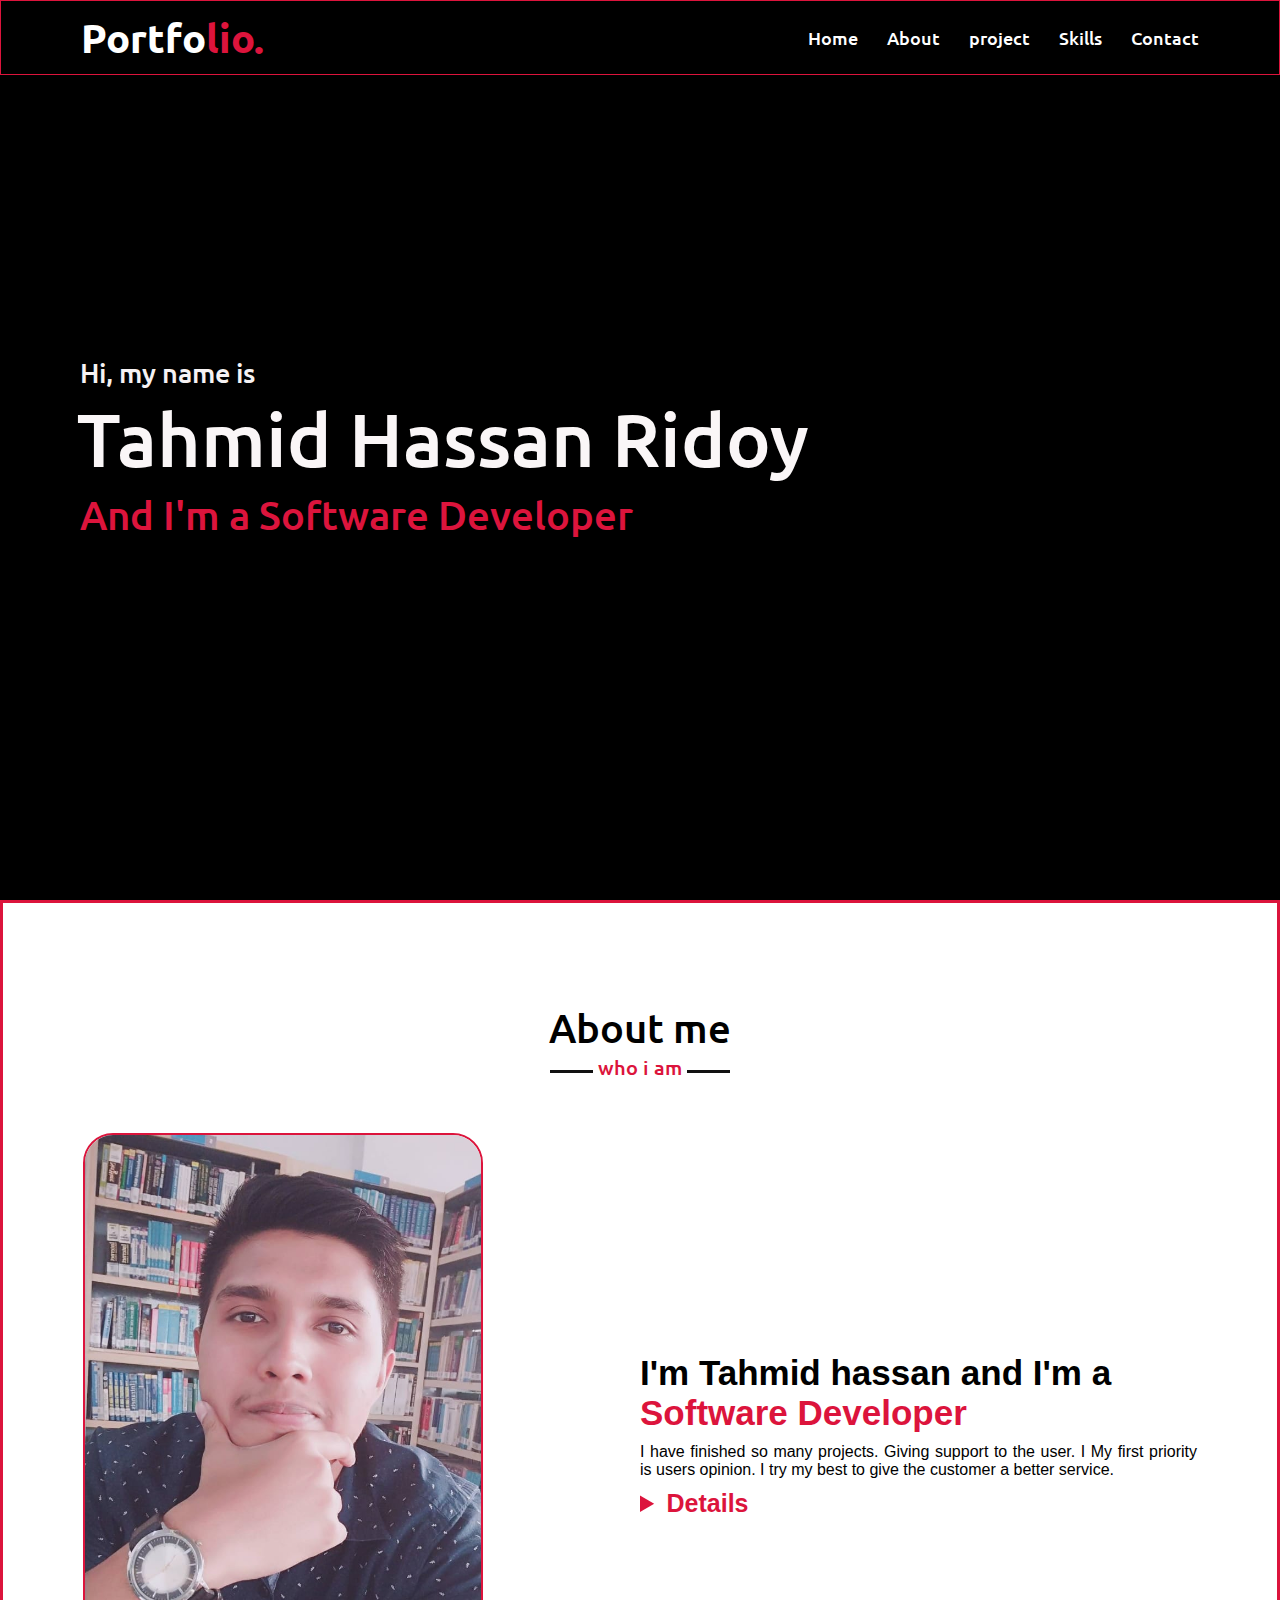
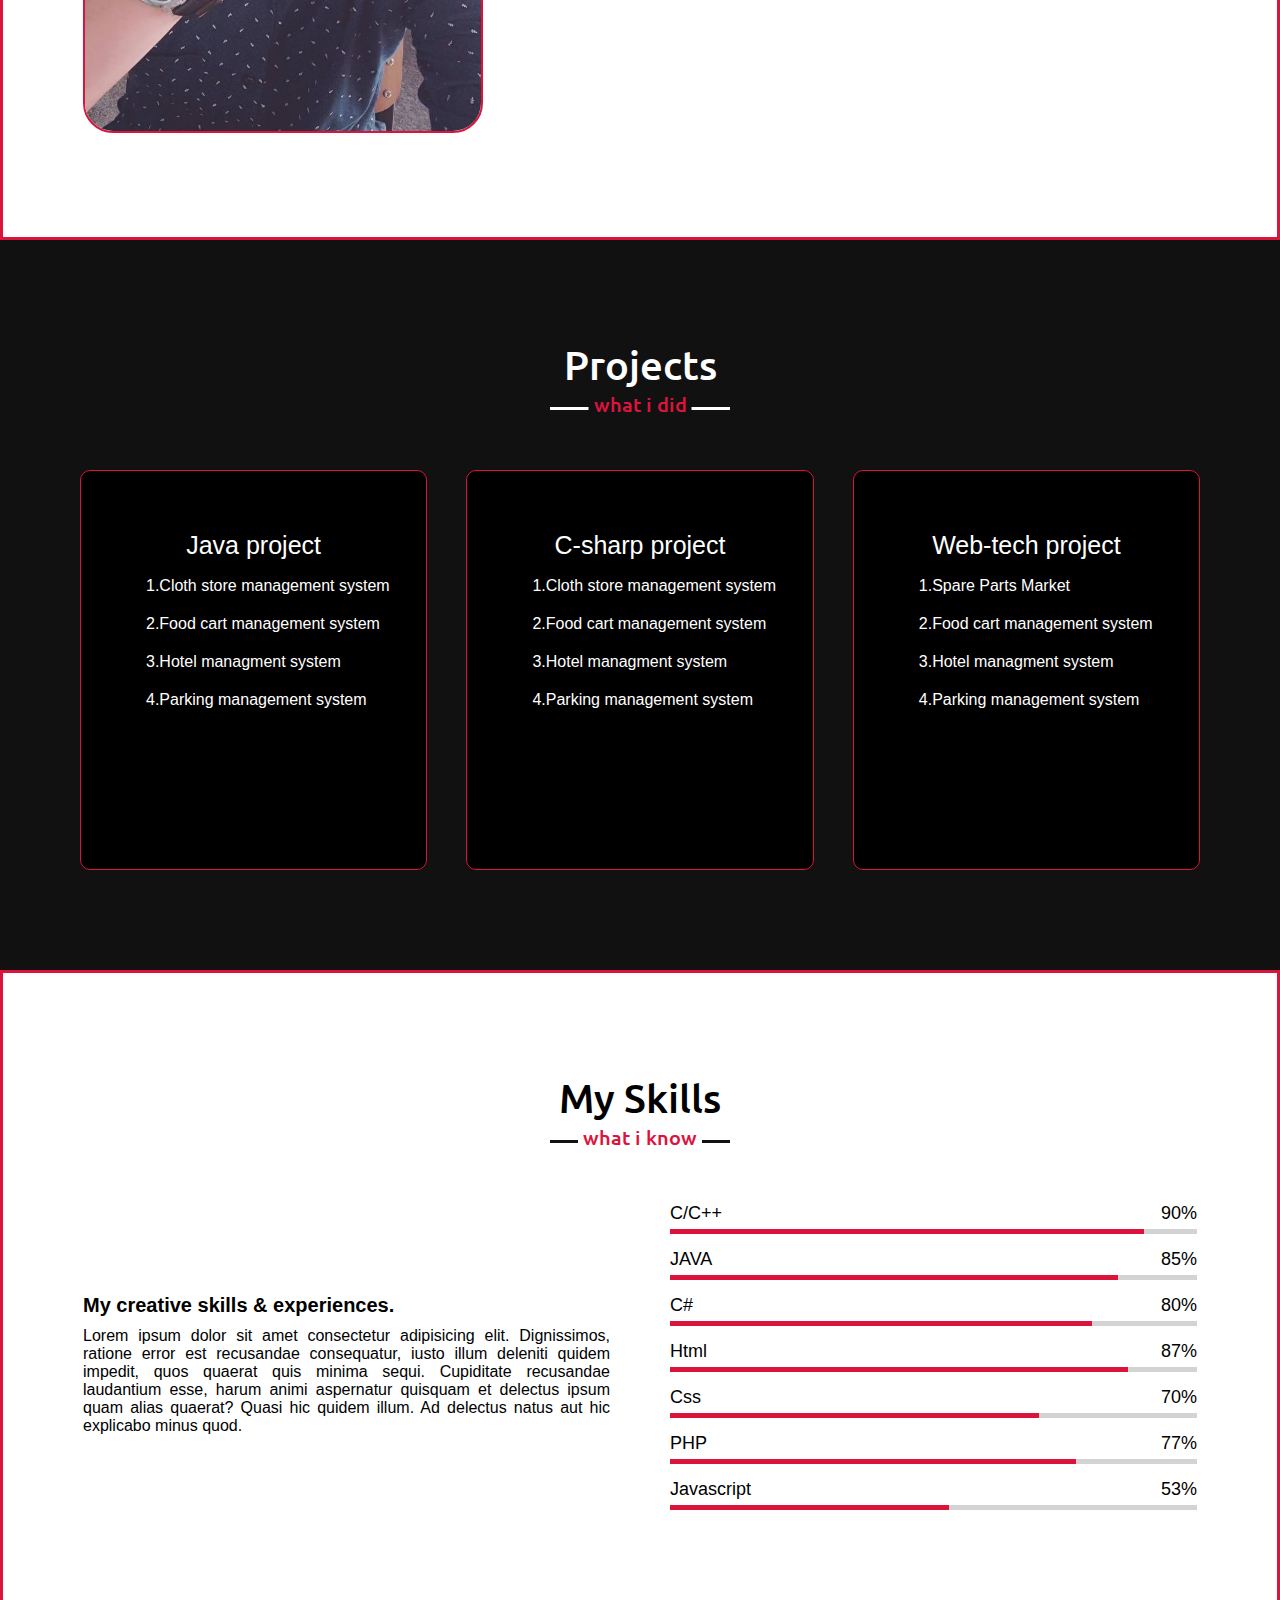
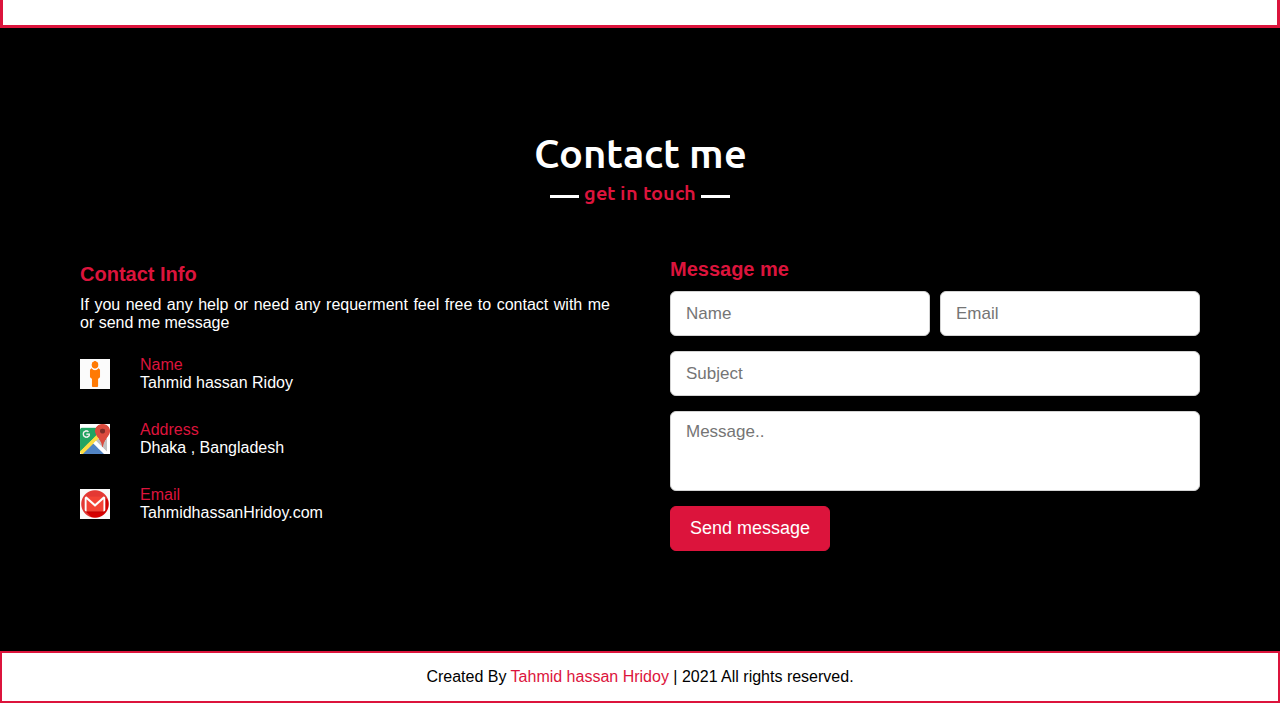
<file: index.html>
<!DOCTYPE html>
<html lang="en">
<head>
     <title>Tahmid hassan Hridoy</title> 
     <link rel="stylesheet" href="style.css">
</head>
<body>
    </div>
    <nav class="navbar">
        <div class="max-width">
            <div class="logo">
                <a href="#">Portfo<span>lio.</span></a>
            </div>
            <ul class="menu">
                <li><a href="#home" >Home</a></li>
                <li><a href="#about" >About</a></li>
                <li><a href="#project" >project</a></li>
                <li><a href="#skills">Skills</a></li>
                <li><a href="#contact">Contact</a></li>
            </ul>
        </div>
    </nav>
    <section class="home" id="home">
        <div class="max-width">
            <div class="home-content">
                <div class="text-1"><span>Hi, my name is</span></div>
                <div class="text-2"><span>Tahmid Hassan Ridoy</span></div>
                <div class="text-3"><span>And I'm a Software Developer </span></div>
            </div>
        </div>
    </section>
    <section class="about" id="about">
        <div class="max-width">
            <h2 class="title">About me</h2>
            <div class="about-content">
                <div class="column left">
                    <img src="Asset\7.jpeg" alt="none">
                </div>
                <div class="column right">
                    <div class="text">I'm Tahmid hassan and I'm a <span>Software Developer</span></div>
                    <p>
                        I have finished so many projects. Giving support to the user. I My first priority is  users  opinion. I try my best 
                        to give the customer a better service. 
                    </p>
                            <details class="moreinfo">Educational Background:
                                <ul class="edu">
                                    <li>SSC: Adamjee Cantonmnet school</li>
                                    <li>HSC: Adamjee Cantonmnet Collage</li>
                                    <li>BSc: American international university</li>
                                    <li>MSc: </li>
                                    <li>Phd: </li>
                                </ul>
                        </details>
                    </h2>
                </div>
            </div>
        </div>
    </section>
    <section class="project" id="project">
        <div class="max-width">
            <h2 class="title">Projects</h2>
            <div class="proj-content">
                <div class="card">
                    <div class="box">
                        <figcaption class="text">Java project</figcaption>
                        <article class="ptext">
                            <p>1.Cloth store management system</p> 
                            <p>2.Food cart management system</p>
                            <p>3.Hotel managment system</p>
                            <p>4.Parking management system</p>
                    </article>
                    </div>
                </div>
                <div class="card">
                    <div class="box">
                        <figcaption class="text">C-sharp project</figcaption>
                        <article class="ptext">
                                <p>1.Cloth store management system</p> 
                                <p>2.Food cart management system</p>
                                <p>3.Hotel managment system</p>
                                <p>4.Parking management system</p>
                        </article>
                    </div>
                </div>
                <div class="card">
                    <div class="box">
                        <figcaption class="text">Web-tech project</figcaption>
                        <article class="ptext">
                            <p>1.Spare Parts Market</p> 
                            <p>2.Food cart management system</p>
                            <p>3.Hotel managment system</p>
                            <p>4.Parking management system</p>
                    </article>
                    </div>
                </div>
               </div>
            </div>
        </div>
    </section>
    <section class="skills" id="skills">
        <div class="max-width">
            <h2 class="title">My Skills</h2>
            <div class="skills-content">
                <div class="column left">
                    <div class="text">My creative skills & experiences.</div>
                    <p>
                        Lorem ipsum dolor sit amet consectetur adipisicing elit. Dignissimos, ratione error est recusandae consequatur,
                         iusto illum deleniti quidem impedit, quos quaerat quis minima sequi.
                          Cupiditate recusandae laudantium esse, harum animi aspernatur quisquam et delectus
                           ipsum quam alias quaerat? Quasi hic quidem illum. Ad delectus natus aut hic explicabo minus quod.
                    </p>
                </div>
                <div class="column right">
                    <div class="bars">
                        <div class="info">
                            <span>C/C++</span>
                            <span>90%</span>
                        </div>
                        <div class="line c"></div>
                    </div>
                    <div class="bars">
                        <div class="info">
                            <span>JAVA</span>
                            <span>85%</span>
                        </div>
                        <div class="line java"></div>
                    </div>
                    <div class="bars">
                        <div class="info">
                            <span>C#</span>
                            <span>80%</span>
                        </div>
                        <div class="line csharp"></div>
                    </div>
                    <div class="bars">
                        <div class="info">
                            <span>Html</span>
                            <span>87%</span>
                        </div>
                        <div class="line html"></div>
                    </div>
                    <div class="bars">
                        <div class="info">
                            <span>Css</span>
                            <span>70%</span>
                        </div>
                        <div class="line css"></div>
                    </div>
                    <div class="bars">
                        <div class="info">
                            <span>PHP</span>
                            <span>77%</span>
                        </div>
                        <div class="line php"></div>
                    </div>
                    <div class="bars">
                        <div class="info">
                            <span>Javascript</span>
                            <span>53%</span>
                        </div>
                        <div class="line js"></div>
                    </div>
                </div>
            </div>
        </div>
    </section>
    <section class="contact" id="contact">
        <div class="max-width">
            <h2 class="title">Contact me</h2>
            <div class="contact-content">
                <div class="column left">
                    <div class="text">Contact Info</div>
                    <p>If you need any help or need any requerment feel free to contact with me or send me message</p>
                    <div class="icons">
                        <div class="row">
                            <img src="Asset\icon-1.png" height="30px" width="30px">
                            <div class="info">
                                <div class="head">Name</div>
                                <div class="sub-title">Tahmid hassan Ridoy</div>
                            </div>
                        </div>
                        <div class="row">
                            <img src="Asset\icon-2.png" height="30px" width="30px">
                            <div class="info">
                                <div class="head">Address</div>
                                <div class="sub-title">Dhaka , Bangladesh</div>
                            </div>
                        </div>
                        <div class="row">
                            <img src="Asset\icon-3.png" height="30px" width="30px">
                            <div class="info">
                                <div class="head">Email</div>
                                <div class="sub-title">TahmidhassanHridoy.com</div>
                            </div>
                        </div>
                    </div>
                </div>
                <div class="column right">
                    <div class="text">Message me</div>
                    <form action="#">
                        <div class="fields">
                            <div class="field name">
                                <input type="text" placeholder="Name" required>
                            </div>
                            <div class="field email">
                                <input type="email" placeholder="Email" required>
                            </div>
                        </div>
                        <div class="field">
                            <input type="text" placeholder="Subject" required>
                        </div>
                        <div class="field textarea">
                            <textarea cols="30" rows="10" placeholder="Message.." required></textarea>
                        </div>
                        <div class="button-area">
                            <button type="submit">Send message</button>
                        </div>
                    </form>
                </div>
            </div>
        </div>
    </section>
    <footer>
        <span>Created By <a href="https://github.com/TahmidhassanHridoy">Tahmid hassan Hridoy</a> | 2021 All rights reserved.</span>
    </footer>
</body>
</html>
</file>
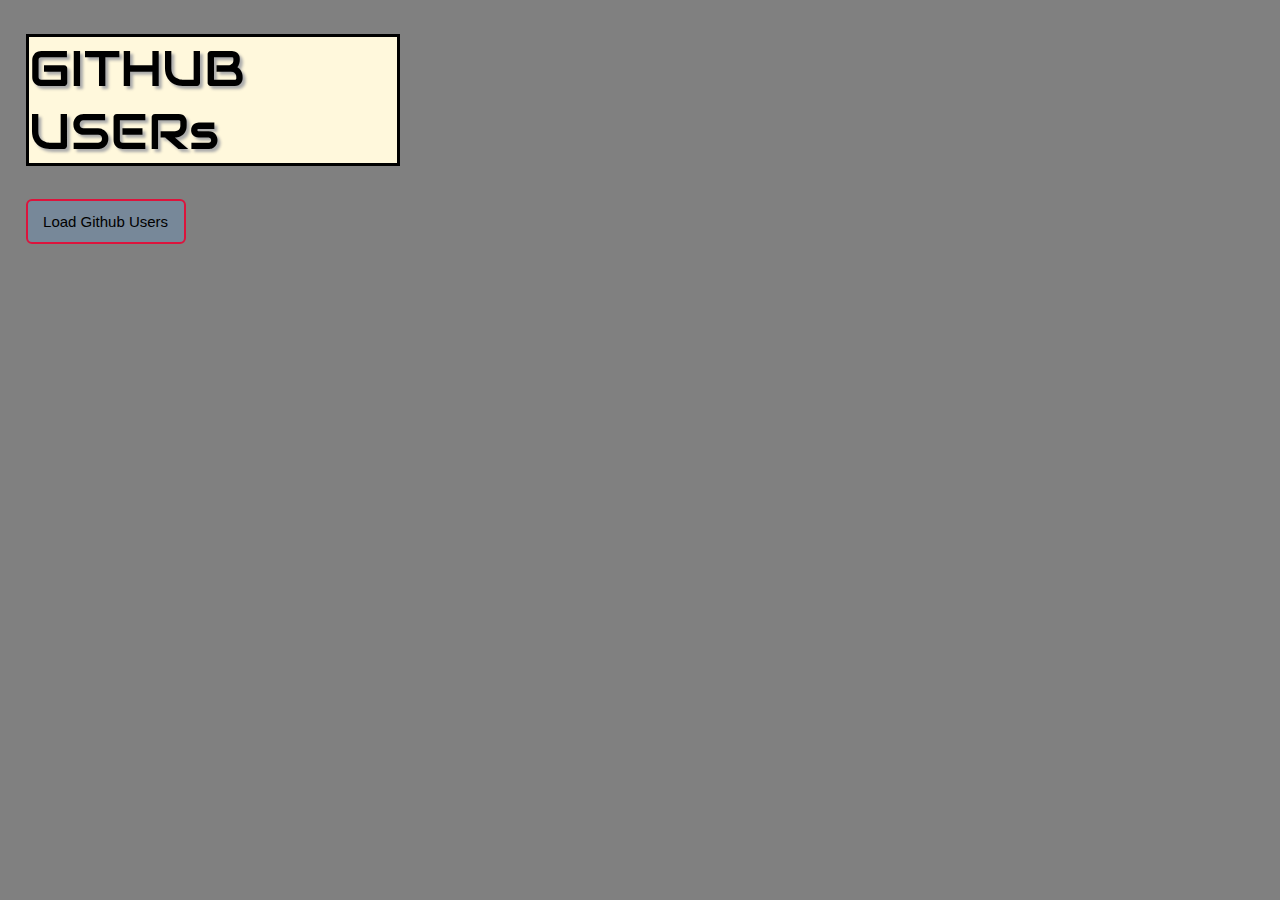
<file: repopeople.html>
<!DOCTYPE html>
<html lang="en">
<head>
    <title>GITHUB</title>
    <link rel="stylesheet" href="https://fonts.googleapis.com/css?family=Audiowide|Trirong">
    <style>
        body{
            background-color:gray;
            margin:2%;
        }
        h1 {
            background-color:cornsilk;
            text-transform: capitalize;
            font-weight: 400;
            font-size: 50px;
            font-family: "Audiowide", sans-serif;
            text-shadow: 3px 3px 3px #ababab;
            border: 3px black solid;
            width:  30%;
            height: 100%;
            
        }
        #fetch{
            color:black;
            width: 160px;
            height: 45px;
            font-size: 15px;
            font-weight: 500;
            border-radius: 6px;
            background:lightslategray;
            border: 2px solid crimson;
        }
        #fetch:hover{
            color: black;
            background:crimson;
        }
        div{
            background-color:lightgray;
            height: 60%;
            width: 50%;
            padding:30px 40px;
            font-family: "Trirong", serif;
            text-shadow: 3px 3px 3px #ababab;
            margin-top: 10px;
            border:2px black solid;
            border-radius: 10px;
        }
        div:hover{
            color: black;
            background:lightsteelblue;
        }
        img{
            float:left;
        }
        div,ul,li{
            font-size: 15px;
            font-weight: 300;
            margin-left:50px;
            
        }
        ul{
            background-color: LightCyan;
            border-radius: 15px;
        }
                
    </style>
</head>
<body>
    <h1>GITHUB USERs</h1>
    <button class="" id="fetch">Load Github Users</button>
    <section id="info"></section>

    <script>
        document.getElementById('fetch').addEventListener('click' ,load);


        function load(){
            var req = new XMLHttpRequest();
            req.open('GET' ,'https://api.github.com/users');

            req.onload = function(){
                if(req.status == 200){
                    var people = JSON.parse(req.responseText);

                    var login = people.login;
                    var id = people.id ;
                    var node_id = people.node_id;
                    var avatar_url = people.avatar_url;
                    var html_url = people.html_url ;
                    var repos_url = people.repos_url;

                    var output=" ";
                    for(var i in people){
                    output +='<div>'+
                    '<img src='+people[i].avatar_url +'width="100" height="100">' +
                    '<ul>' +              
                    '<li>ID:'+'"'+ people[i].id+'"'+'</li>' +   
                    '<li>Login:'+'"'+ people[i].login +'"'+'</li>' +  
                    '<li>Repos_url:'+'"'+ people[i].repos_url +'"'+'</li>'+
                    '<li>Html_url:'+'"'+people[i].html_url+'"'+'</li>'+
                    '<li>Node_id:'+'"'+people[i].node_id +'"'+'</li>'+
                    '</ul>' +   
                    '</div>';
                    document.getElementById('info').innerHTML = output;
                } 
               } 
            }
            req.send();
        }
          
        </script>
</body>
</html>
</file>
<file: style.css>
@import url('https://fonts.googleapis.com/css2?family=Ubuntu:wght@500&display=swap');
*{
    margin: 0;
    padding: 0;
    box-sizing: border-box;
    text-decoration: none;
}

section{
    padding: 100px 0;
}
.max-width{
    max-width: 1300px;
    padding: 0 80px;
    margin: auto;
}
.about, .project, .skills, .contact, footer{
    font-family: 'Poppins', sans-serif;
}
.about .about-content,
.project .proj-content,
.skills .skills-content,
.contact .contact-content{
    display: flex;
    flex-wrap: wrap;
    align-items: center;
    justify-content: space-between;
}


section .title{
    position: relative;
    text-align: center;
    font-size: 40px;
    font-weight: 500;
    margin-bottom: 60px;
    padding-bottom: 20px;
    font-family: 'Ubuntu', sans-serif;
}
section .title::before{
    content: "";
    position: absolute;
    bottom: 0px;
    left: 50%;
    width: 180px;
    height: 3px;
    background: #111;
    transform: translateX(-50%);
}
section .title::after{
    position: absolute;
    bottom: -8px;
    left: 50%;
    font-size: 20px;
    color: crimson;
    padding: 0 5px;
    background: #fff;
    transform: translateX(-50%);
}


.navbar{
    position: fixed;
    width: 100%;
    background-color: black;
    z-index: 999;
    padding: 10px 0;
    font-family: 'Ubuntu', sans-serif;
    transition: all 0.5s ease;
    border: 1px solid crimson;

}
.navbar .max-width{
    display: flex;
    align-items: center;
    justify-content: space-between;
}
.navbar .logo a{
    color: #fff;
    font-size: 40px;
    font-weight: 600;
}
.navbar .logo a span{
    color: crimson;
    transition: all 0.3s ease;
}
.navbar.sticky .logo a span{
    color: #fff;
}
.navbar .menu li{
    list-style: none;
    display: inline-block;
}
.navbar .menu li a{
    display: block;
    color: #fff;
    font-size: 18px;
    font-weight: 500;
    margin-left: 25px;
    transition: color 0.3s ease;
}
.navbar .menu li a:hover{
    color: crimson;
}
.navbar.sticky .menu li a:hover{
    color: #fff;
}



.home{
    display: flex;
    height: 100vh;
    background-color:black;
    color: #fff;
    min-height: 500px;
    background-size: cover;
    background-attachment: fixed;
    font-family: 'Ubuntu', sans-serif;

}
.home .max-width{
  width: 100%;
  display: flex;
}
.home .max-width .row{
  margin-right: 0;
}
.home .home-content .text-1{
    font-size: 27px;
}
.home .home-content .text-2{
    font-size: 75px;
    font-weight: 600;
    margin-left: -3px;
}
.home .home-content .text-3{
    font-size: 40px;
    margin: 5px 0;
}
.home .home-content .text-1 span{
    color: rgb(246, 242, 243);
    font-weight: 500;
}
.home .home-content .text-2 span{
    color: rgb(250, 246, 247);
    font-weight: 500;
}
.home .home-content .text-3 span{
    color: crimson;
    font-weight: 500;
}



.about{
    border: 3px solid crimson;
}
.about .title::after{
    content: "who i am";
}
.about .about-content .left{
    width: 45%;
}
.about .about-content .left img{
    height: 600px;
    width: 400px;
    object-fit: cover;
    border-radius: 30px;
    border: 2px solid crimson;

}
.about .about-content .right{
    width: 50%;
}
.about .about-content .right .text{
    font-size: 35px;
    font-weight: 600;
    margin-bottom: 10px;
}
.about .about-content .right .text span{
    color: crimson;
}
.about .about-content .right p{
    text-align: justify;
}
.about .about-content .right .moreinfo{
    color: crimson;
    font-size: 25px;
    font-weight:600;
    margin-top:10px;
}
.about .about-content .right .moreinfo .edu{
    color: black;
    margin-top: 10px;
    padding-left: 30px;
}




.project{
    color:#fff;
    background: #111;
}
.project .title::before,.title::before{
    background: #fff;
}
.project .title::after,.title::after{
    background: #111;
    content: "what i did";
}
.project .proj-content .card{
    width:31%;
    height:400px;
    text-align: center;
    border-radius: 10px;
    padding: 50px 25px;
    cursor: pointer;
    transition: all 0.3s ease;
    color:white;
    display: block;
    outline: none;
    cursor: pointer;
    flex-wrap: nowrap;
    background:black;
    border: 1px solid crimson;
    
}
.project .proj-content .card:hover{
    color: black;
    background: crimson;
}
.project .proj-content .card .box{
    transition: all 0.3s ease;
}
.project .proj-content .card:hover .box{
    transform: scale(1.05);
}
.project .proj-content .card .box .ptext p{
    text-align: left ;
    color:white;
    padding: 10px;
    padding-left: 40px;
}
.project .proj-content .card .text{
    font-size: 25px;
    font-weight: 500;
    margin: 10px 0 7px 0;
}



.skills{
    border: 3px solid crimson;
}
.skills .title::after{
    content: "what i know";
}
.skills .skills-content .column{
    width: calc(50% - 30px);
}
.skills .skills-content .left .text{
    font-size: 20px;
    font-weight: 600;
    margin-bottom: 10px;
}
.skills .skills-content .left p{
    text-align: justify;
}
.skills .skills-content .left a:hover{
    color: crimson;
    background: none;
}
.skills .skills-content .right .bars{
    margin-bottom: 15px;
}
.skills .skills-content .right .info{
    display: flex;
    margin-bottom: 5px;
    align-items: center;
    justify-content: space-between;
}
.skills .skills-content .right span{
    font-weight: 500;
    font-size: 18px;
}
.skills .skills-content .right .line{
    height: 5px;
    width: 100%;
    background: lightgrey;
    position: relative;
}
.skills .skills-content .right .line::before{
    content: "";
    position: absolute;
    height: 100%;
    left: 0;
    top: 0;
    background: crimson;
}
.skills-content .right .c::before{
    width: 90%;
}
.skills-content .right .java::before{
    width: 85%;
}
.skills-content .right .csharp::before{
    width: 80%;
}
.skills-content .right .html::before{
    width: 87%;
}
.skills-content .right .css::before{
    width: 70%;
}
.skills-content .right .php::before{
    width: 77%;
}
.skills-content .right .js::before{
    width: 53%;
}




.contact{
    color: white;
    background-color: black;
}
.contact .title::before,.title::before{
    background: #fff;
}
.contact .title::after{
    background-color:black;
    content: "get in touch";
}
.contact .contact-content .column{
    width: calc(50% - 30px);
}
.contact .contact-content .text{
    color: crimson;
    font-size: 20px;
    font-weight: 600;
    margin-bottom: 10px;
}
.contact .contact-content .left p{
    text-align: justify;
}
.contact .contact-content .left .icons{
    margin: 10px 0;
}
.contact .contact-content .row{
    display: flex;
    height: 65px;
    align-items: center;
}
.contact .contact-content .row .info{
    margin-left: 30px;
}
.contact .contact-content .info .head{
    color:crimson;
    font-weight: 500;
}
.contact .contact-content .info .sub-title{
    color: white;

}
.contact .right form .fields{
    display: flex;
}
.contact .right form .field,
.contact .right form .fields .field{
    height: 45px;
    width: 100%;
    margin-bottom: 15px;
}
.contact .right form .textarea{
    height: 80px;
    width: 100%;
}
.contact .right form .name{
    margin-right: 10px;
}
.contact .right form .field input,
.contact .right form .textarea textarea{
    height: 100%;
    width: 100%;
    border: 1px solid lightgrey;
    border-radius: 6px;
    outline: none;
    padding: 0 15px;
    font-size: 17px;
    font-family: 'Poppins', sans-serif;
    transition: all 0.3s ease;
}
.contact .right form .field input:focus,
.contact .right form .textarea textarea:focus{
    border-color: #b3b3b3;
}
.contact .right form .textarea textarea{
  padding-top: 10px;
  resize: none;
}
.contact .right form .button-area{
  display: flex;
  align-items: center;
}
.right form .button-area button{
  color: #fff;
  display: block;
  width: 160px!important;
  height: 45px;
  outline: none;
  font-size: 18px;
  font-weight: 500;
  border-radius: 6px;
  cursor: pointer;
  flex-wrap: nowrap;
  background: crimson;
  border: 1px solid crimson;
  transition: all 0.3s ease;
}
.right form .button-area button:hover{
  color: crimson;
  background: none;
}



footer{
    background:white;
    padding: 15px 23px;
    color:black;
    text-align: center;
    border: 2px solid crimson;
}
footer span a{
    color: crimson;
    text-decoration: none;
}
footer span a:hover{
    text-decoration: underline;
}
</file>
